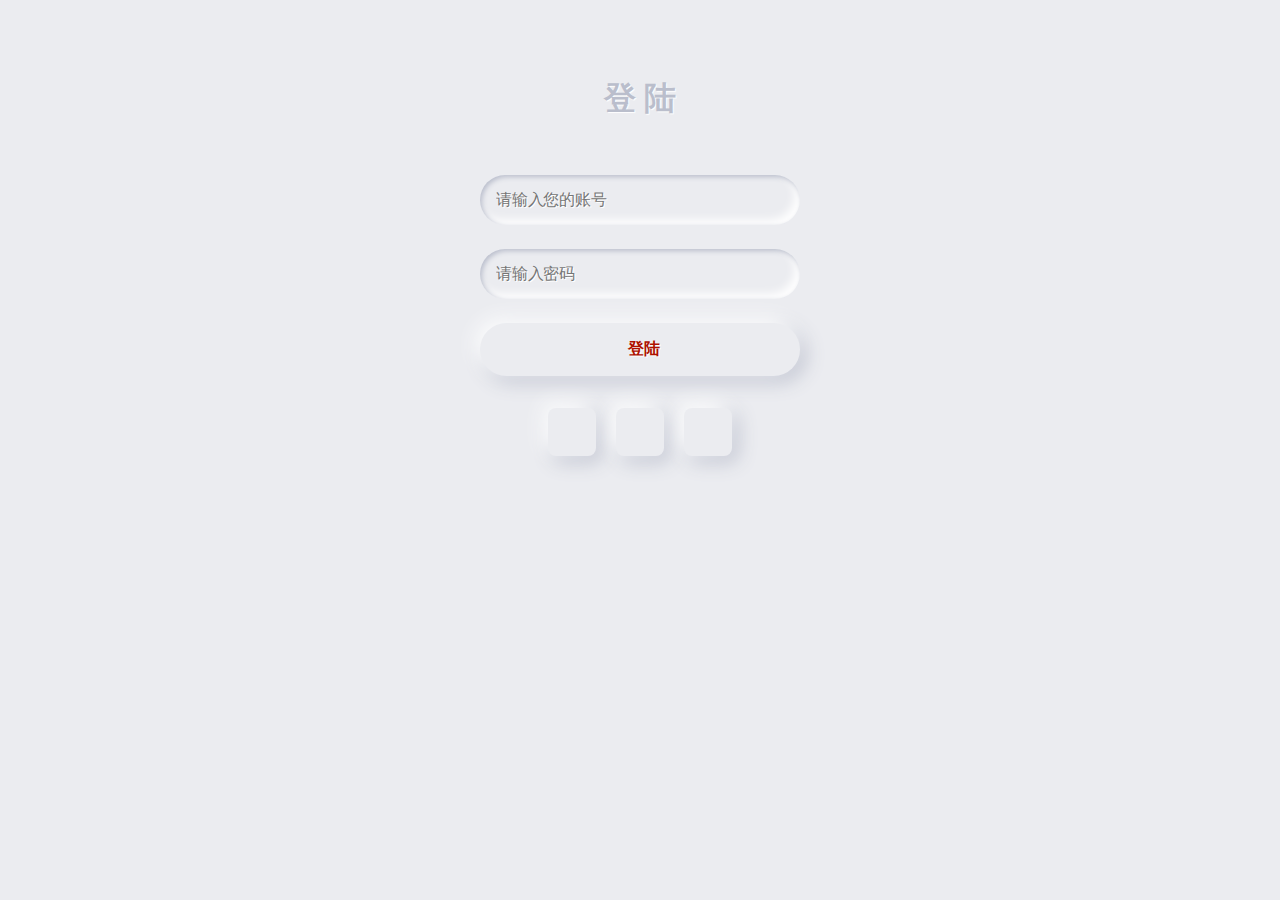
<file: templates/login.html>
<!DOCTYPE html>
<html lang="en">
<head>
    <meta charset="UTF-8">
    <title>GOwithME</title>
    <style>
        body, html {
            background-color: #EBECF0;
        }
        body, p, input, select, textarea, button {
            font-family: Montserrat, sans-serif;
            letter-spacing: -0.2px;
            font-size: 16px;
        }
        div, p {
            color: #BABECC;
            text-shadow: 1px 1px 1px #FFF;
        }
        form {
            padding: 16px;
            width: 320px;
            margin: 0 auto;
        }
        .segment {
            padding: 32px 0;
            text-align: center;
        }
        button, input {
            border: 0;
            outline: 0;
            font-size: 16px;
            border-radius: 320px;
            padding: 16px;
            background-color: #EBECF0;
            text-shadow: 1px 1px 0 #FFF;
        }
        label {
            display: block;
            margin-bottom: 24px;
            width: 100%;
        }
        input {
            margin-right: 8px;
            box-shadow: inset 2px 2px 5px #BABECC, inset -5px -5px 10px #FFF;
            width: 100%;
            box-sizing: border-box;
            transition: all 0.2s ease-in-out;
            appearance: none;
            -webkit-appearance: none;
        }
        input:focus {
            box-shadow: inset 1px 1px 2px #BABECC, inset -1px -1px 2px #FFF;
        }
        button {
            color: #61677C;
            box-shadow: -5px -5px 20px #FFF, 5px 5px 20px #BABECC;
            transition: all 0.2s ease-in-out;
            cursor: pointer;
            font-weight: 600;
        }
        button:hover {
            box-shadow: -2px -2px 5px #FFF, 2px 2px 5px #BABECC;
        }
        button:active {
            box-shadow: inset 1px 1px 2px #BABECC, inset -1px -1px 2px #FFF;
        }
        button .icon {
            margin-right: 8px;
        }
        button.unit {
            border-radius: 8px;
            line-height: 0;
            width: 48px;
            height: 48px;
            display: inline-flex;
            justify-content: center;
            align-items: center;
            margin: 0 8px;
            font-size: 19.2px;
        }

        button.unit .icon {
            margin-right: 0;
        }

        button.red {
            display: block;
            width: 100%;
            color: #AE1100;
        }

        .input-group {
            display: flex;
            align-items: center;
            justify-content: flex-start;
        }

        .input-group label {
            margin: 0;
            flex: 1;
        }
    </style>
</head>
<body translate="no">
<form  method="post">
    <div class="segment">
        <h1>登 陆</h1>
    </div>
    <label>
        <input type="text" placeholder="请输入您的账号" name="name"/>
    </label>
    <label>
        <input type="password" placeholder="请输入密码" name="pwd"/>
    </label>
    <button class="red" type="submit"><i class="icon ion-md-lock"></i> 登陆</button>
    <div class="segment">
        <button class="unit" type="button"><i class="icon ion-md-arrow-back"></i></button>
        <button class="unit" type="button"><i class="icon ion-md-bookmark"></i></button>
        <button class="unit" type="button"><i class="icon ion-md-settings"></i></button>
    </div>
   <!-- <div class="input-group">
       <label>
           <input type="text" placeholder="Email Address"/>
      </label>
        <button class="unit" type="button"><i class="icon ion-md-search"></i></button>
    </div>-->
</form>
</body>
<!--<script>-->
<!--    function jump() {-->
<!--        window.open("http://localhost:8080/demo3_war_exploded/admin/index.html")-->
<!--    }-->
<!--</script>-->
</html>
</file>
